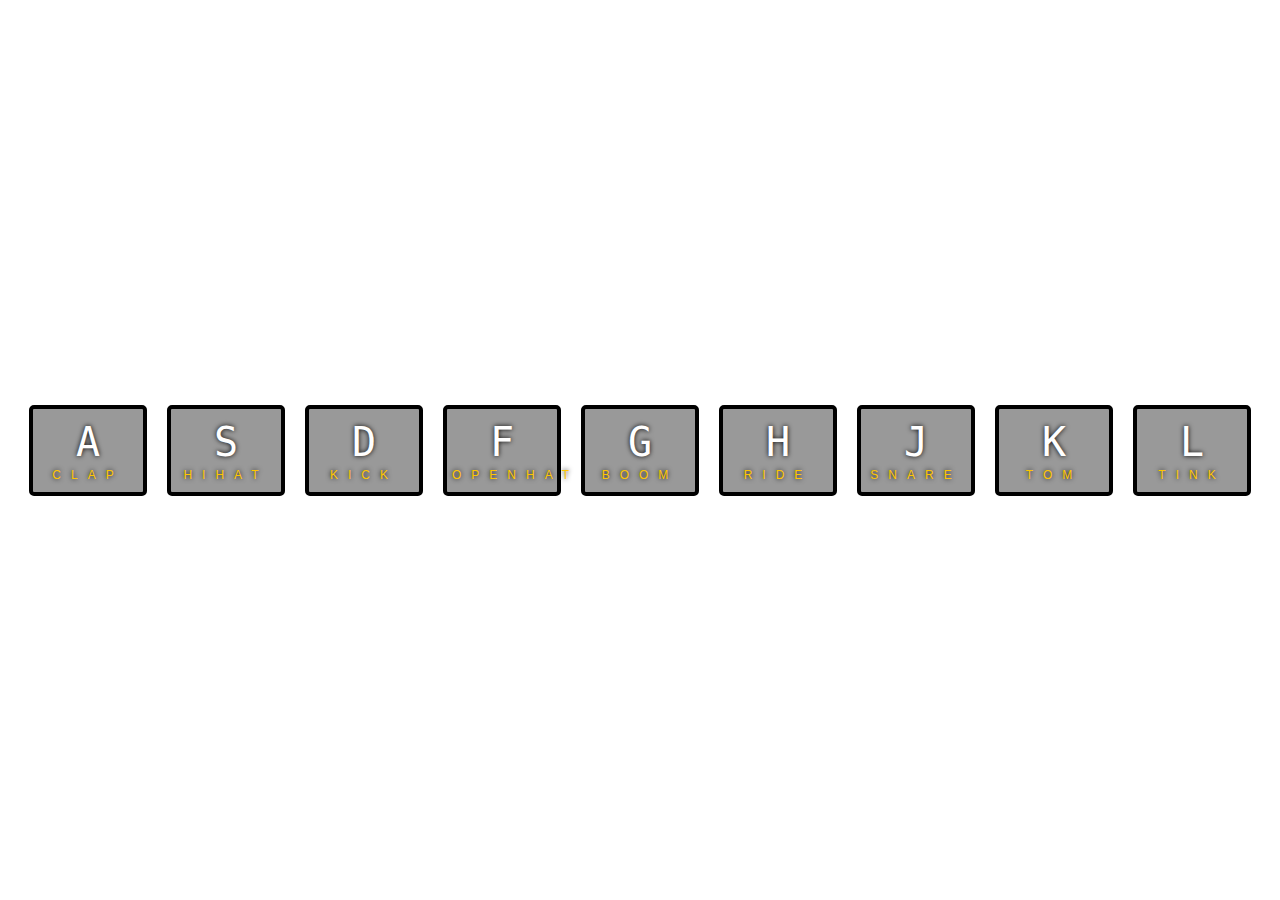
<file: 01 - JavaScript Drum Kit/index.html>
<!DOCTYPE html>
<html>
    <head>
        <meta charset="UTF-8">
        <title>JS DRUM KIT</title>
        <link rel="stylesheet" href="style.css">
    </head>
    <body>
        <div class="keys">
            <div data-key="65" class="key">
                <kbd>A</kbd>
                <span class="sound">clap</span>
            </div>
            <div data-key="83" class="key">
                <kbd>S</kbd>
                <span class="sound">hihat</span>
            </div>
            <div data-key="68" class="key">
                <kbd>D</kbd>
                <span class="sound">kick</span>
            </div>
            <div data-key="70" class="key">
                <kbd>F</kbd>
                <span class="sound">openhat</span>
            </div>
            <div data-key="71" class="key">
                <kbd>G</kbd>
                <span class="sound">boom</span>
            </div>
            <div data-key="72" class="key">
                <kbd>H</kbd>
                <span class="sound">ride</span>
            </div>
            <div data-key="74" class="key">
                <kbd>J</kbd>
                <span class="sound">snare</span>
            </div>
            <div data-key="75" class="key">
                <kbd>K</kbd>
                <span class="sound">tom</span>
            </div>
            <div data-key="76" class="key">
                <kbd>L</kbd>
                <span class="sound">tink</span>
            </div>
        </div>
        <audio data-key="65" src="sounds/clap.wav"></audio>
        <audio data-key="83" src="sounds/hihat.wav"></audio>
        <audio data-key="68" src="sounds/kick.wav"></audio>
        <audio data-key="70" src="sounds/openhat.wav"></audio>
        <audio data-key="71" src="sounds/boom.wav"></audio>
        <audio data-key="72" src="sounds/ride.wav"></audio>
        <audio data-key="74" src="sounds/snare.wav"></audio>
        <audio data-key="75" src="sounds/tom.wav"></audio>
        <audio data-key="76" src="sounds/tink.wav"></audio>
        <script>
            function removeTransition(e) {
                if (e.propertyName !== 'transform') return;
                e.target.classList.remove('playing');
            }
            function playSound(e) {
                const audio = document.querySelector(`audio[data-key="${e.keyCode}"]`);
                const key = document.querySelector(`div[data-key="${e.keyCode}"]`);
                if (!audio) return;
                key.classList.add('playing');
                audio.currentTime = 0;
                audio.play();
            }
            const keys = Array.from(document.querySelectorAll('.key'));
            keys.forEach(key => key.addEventListener('transitionend',removeTransition));
            window.addEventListener('keydown',playSound);
        </script>
    </body>
</html>
</file>
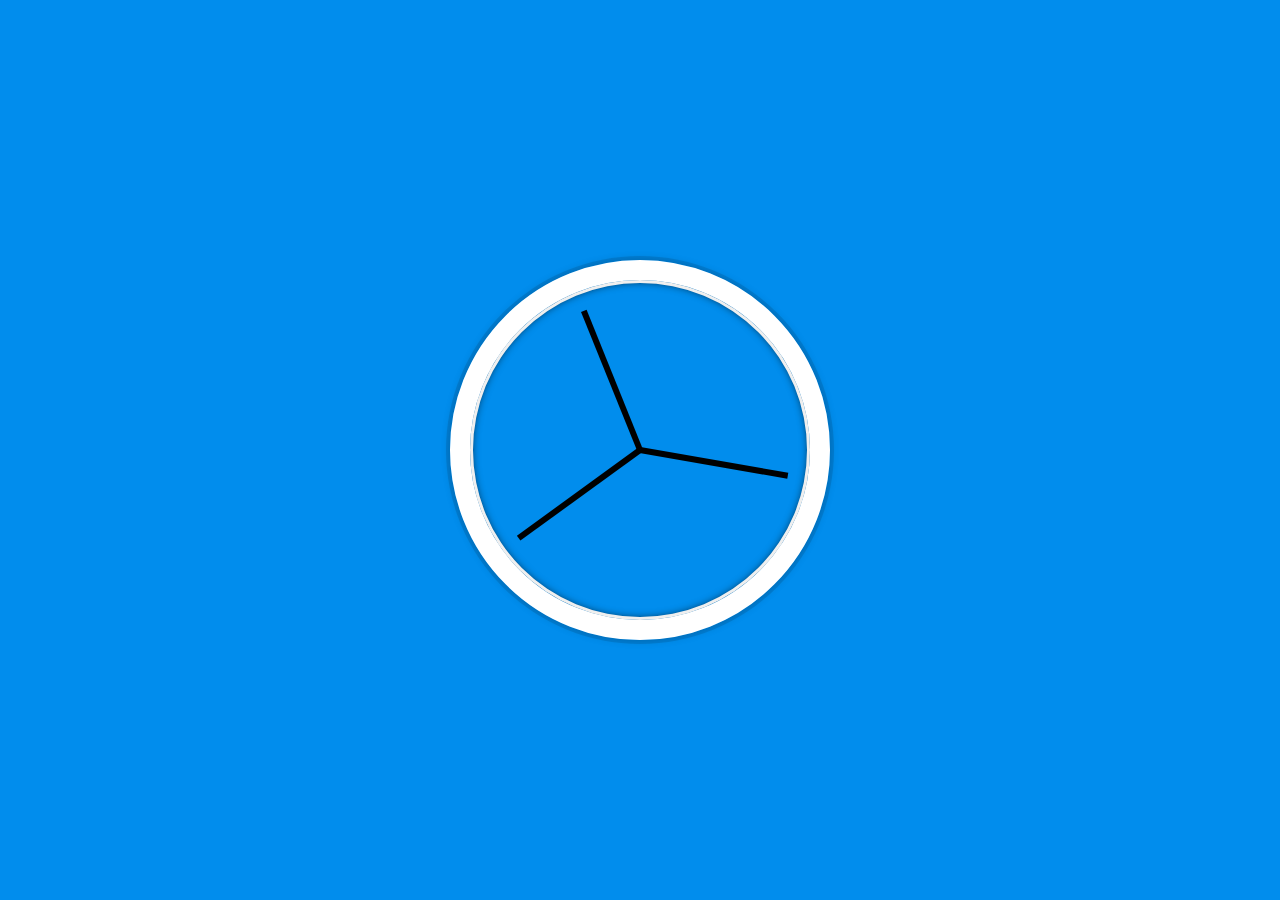
<file: 02 - JS and CSS Clock/index.html>
<!DOCTYPE html>
<html>
    <head>
        <meta charset="UTF-8">
        <title>JS and CSS Clock</title>
        <link rel="stylesheet" type="text/css" href="style.css">
    </head>
    <body>
        <div class="clock">
            <div class="clock-face">
                <div class="hand hour-hand"></div>
                <div class="hand min-hand"></div>
                <div class="hand second-hand"></div>
            </div>
        </div>
    <script>
        const secondHand = document.querySelector('.second-hand');
        const minsHand = document.querySelector('.min-hand');
        const hourHand = document.querySelector('.hour-hand');

        function setDate() {
            const now = new Date();

            const seconds = now.getSeconds();
            const secondsDegrees = ((seconds / 60) * 360) + 90;
            secondHand.style.transform = `rotate(${secondsDegrees}deg)`;

            const mins = now.getMinutes();
            const minsDegrees = ((mins / 60) * 360) + ((seconds/60)*6) + 90;
            minsHand.style.transform = `rotate(${minsDegrees}deg)`;

            const hour = now.getHours();
            const hourDegrees = ((hour / 12) * 360) + ((mins/60)*30) + 90;
            hourHand.style.transform = `rotate(${hourDegrees}deg)`;
        }

        setInterval(setDate,1000);
        setDate();
    </script>
    </body>
</html>
</file>
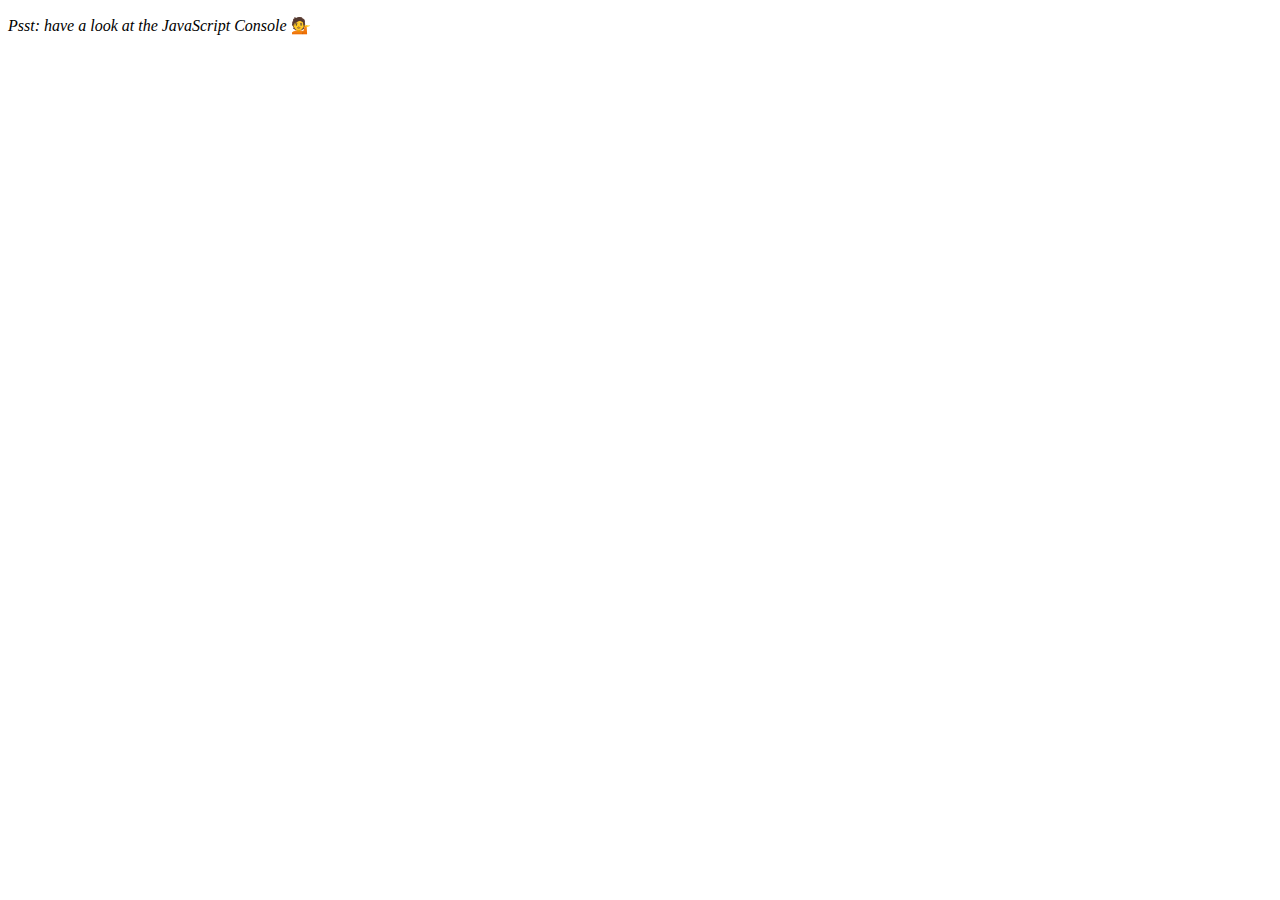
<file: 04 - Array Cardio Day/index.html>
<!DOCTYPE html>
<html lang="en">
<head>
  <meta charset="UTF-8">
  <title>Array Cardio 💪</title>
</head>
<body>
  <p><em>Psst: have a look at the JavaScript Console</em> 💁</p>
  <script>
    // Get your shorts on - this is an array workout!
    // ## Array Cardio Day 1

    // Some data we can work with

    const inventors = [
      { first: 'Albert', last: 'Einstein', year: 1879, passed: 1955 },
      { first: 'Isaac', last: 'Newton', year: 1643, passed: 1727 },
      { first: 'Galileo', last: 'Galilei', year: 1564, passed: 1642 },
      { first: 'Marie', last: 'Curie', year: 1867, passed: 1934 },
      { first: 'Johannes', last: 'Kepler', year: 1571, passed: 1630 },
      { first: 'Nicolaus', last: 'Copernicus', year: 1473, passed: 1543 },
      { first: 'Max', last: 'Planck', year: 1858, passed: 1947 },
      { first: 'Katherine', last: 'Blodgett', year: 1898, passed: 1979 },
      { first: 'Ada', last: 'Lovelace', year: 1815, passed: 1852 },
      { first: 'Sarah E.', last: 'Goode', year: 1855, passed: 1905 },
      { first: 'Lise', last: 'Meitner', year: 1878, passed: 1968 },
      { first: 'Hanna', last: 'Hammarström', year: 1829, passed: 1909 }
    ];

    const people = ['Beck, Glenn', 'Becker, Carl', 'Beckett, Samuel', 'Beddoes, Mick', 'Beecher, Henry', 'Beethoven, Ludwig', 'Begin, Menachem', 'Belloc, Hilaire', 'Bellow, Saul', 'Benchley, Robert', 'Benenson, Peter', 'Ben-Gurion, David', 'Benjamin, Walter', 'Benn, Tony', 'Bennington, Chester', 'Benson, Leana', 'Bent, Silas', 'Bentsen, Lloyd', 'Berger, Ric', 'Bergman, Ingmar', 'Berio, Luciano', 'Berle, Milton', 'Berlin, Irving', 'Berne, Eric', 'Bernhard, Sandra', 'Berra, Yogi', 'Berry, Halle', 'Berry, Wendell', 'Bethea, Erin', 'Bevan, Aneurin', 'Bevel, Ken', 'Biden, Joseph', 'Bierce, Ambrose', 'Biko, Steve', 'Billings, Josh', 'Biondo, Frank', 'Birrell, Augustine', 'Black Elk', 'Blair, Robert', 'Blair, Tony', 'Blake, William'];

    // Array.prototype.filter()
    // 1. Filter the list of inventors for those who were born in the 1500's
    const fifteen = inventors.filter(inventor => (inventor.year >= 1500 && inventor.year < 1600));

    console.table(fifteen);

    // Array.prototype.map()
    // 2. Give us an array of the inventor first and last names
    const fullNames = inventors.map(inventor => `${inventor.first} ${inventor.last}`);
    console.log(fullNames);

    // Array.prototype.sort()
    // 3. Sort the inventors by birthdate, oldest to youngest
    // const ordered = inventors.sort(function(a, b) {
    //   if(a.year > b.year) {
    //     return 1;
    //   } else {
    //     return -1;
    //   }
    // });

    const ordered = inventors.sort((a, b) => a.year > b.year ? 1 : -1);
    console.table(ordered);

    // Array.prototype.reduce()
    // 4. How many years did all the inventors live?
    const totalYears = inventors.reduce((total, inventor) => {
      return total + (inventor.passed - inventor.year);
    }, 0);

    console.log(totalYears);

    // 5. Sort the inventors by years lived
    const oldest = inventors.sort(function(a, b) {
      const lastInventor = a.passed - a.year;
      const nextInventor = b.passed - b.year;
      return lastInventor > nextInventor ? -1 : 1;
    });
    console.table(oldest);

    // 6. create a list of Boulevards in Paris that contain 'de' anywhere in the name
    // https://en.wikipedia.org/wiki/Category:Boulevards_in_Paris

    // const category = document.querySelector('.mw-category');
    // const links = Array.from(category.querySelectorAll('a'));
    // const de = links
    //             .map(link => link.textContent)
    //             .filter(streetName => streetName.includes('de'));

    // 7. sort Exercise
    // Sort the people alphabetically by last name
    const alpha = people.sort((lastOne, nextOne) => {
      const [aLast, aFirst] = lastOne.split(', ');
      const [bLast, bFirst] = nextOne.split(', ');
      return aLast > bLast ? 1 : -1;
    });
    console.log(alpha);

    // 8. Reduce Exercise
    // Sum up the instances of each of these
    const data = ['car', 'car', 'truck', 'truck', 'bike', 'walk', 'car', 'van', 'bike', 'walk', 'car', 'van', 'car', 'truck', 'pogostick'];

    const transportation = data.reduce(function(obj, item) {
      if (!obj[item]) {
        obj[item] = 0;
      }
      obj[item]++;
      return obj;
    }, {});

    console.log(transportation);

  </script>
</body>
</html>
</file>
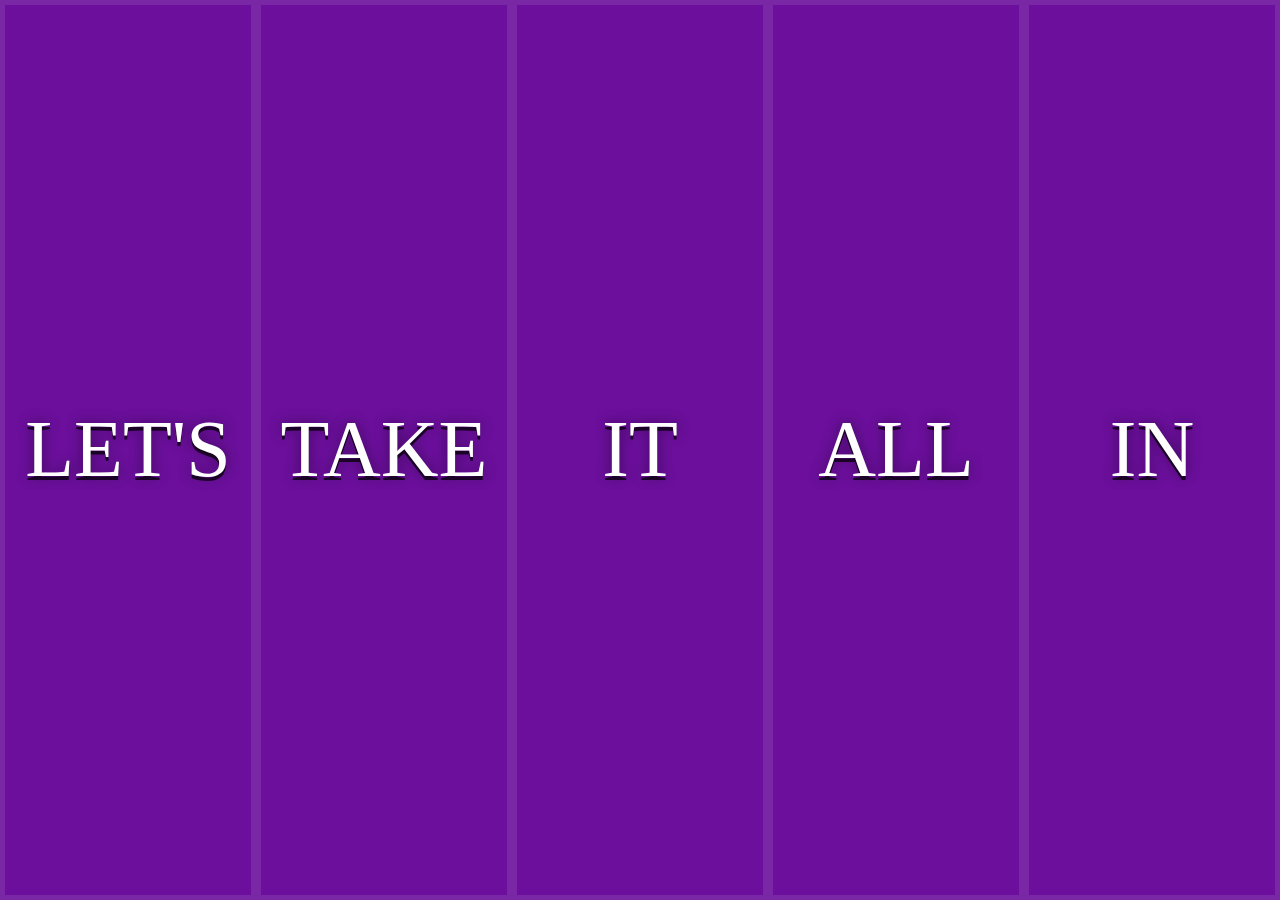
<file: 05 - Flex Panel Gallery/index.html>
<!DOCTYPE>
<html>
    <head>
        <meta charset="utf-8">
        <title>Flex Panels</title>
        <link rel="stylesheet" type="text/css" href="style.css">
    </head>
    <body>
        <div class="panels">
            <div class="panel panel1">
                <p>Hey</p>
                <p>Let's</p>
                <p>Dance</p>
            </div>
            <div class="panel panel2">
                <p>Give</p>
                <p>Take</p>
                <p>Receive</p>
            </div>
            <div class="panel panel3">
                <p>Experience</p>
                <p>It</p>
                <p>Today</p>
            </div>
            <div class="panel panel4">
                <p>Give</p>
                <p>All</p>
                <p>You can</p>
            </div>
            <div class="panel panel5">
                <p>Life</p>
                <p>In</p>
                <p>Motion</p>
            </div>
        </div>
    <script>
        const panels = document.querySelectorAll('.panel');

        function toggleOpen() {
            this.classList.toggle('open');
        }
        function toggleActive(e) {
            if(e.propertyName.includes('flex')) {
                this.classList.toggle('open-active');
            }
        }
        panels.forEach(panel => panel.addEventListener('click', toggleOpen));
        panels.forEach(panel => panel.addEventListener('transitionend', toggleActive));
    </script>
    </body>
</html>
</file>
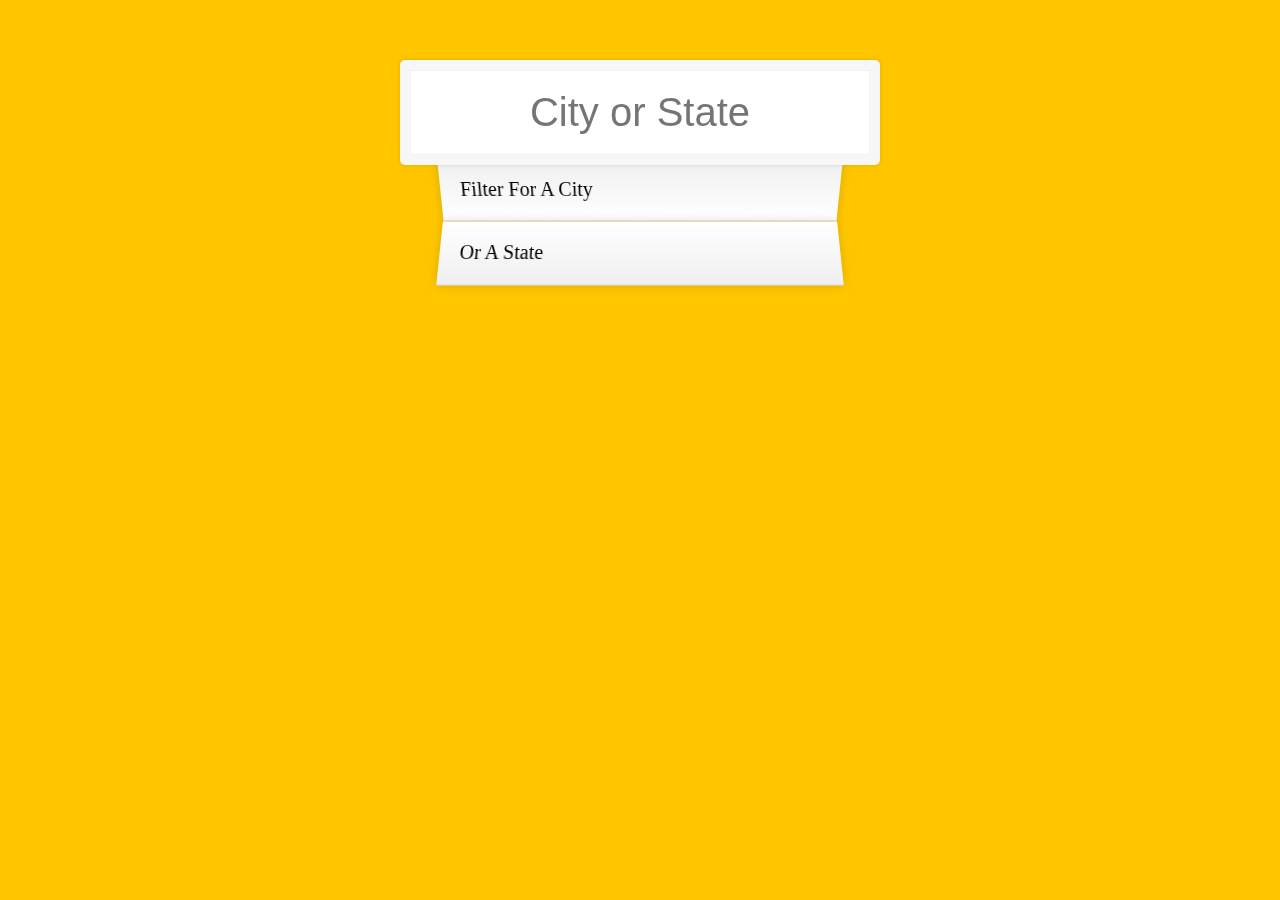
<file: 06 - Type Ahead/index.html>
<!DOCTYPE html>
<html lang="en">
<head>
  <meta charset="UTF-8">
  <title>Type Ahead 👀</title>
  <link rel="stylesheet" href="style.css">
</head>
<body>

  <form class="search-form">
    <input type="text" class="search" placeholder="City or State">
    <ul class="suggestions">
      <li>Filter for a city</li>
      <li>or a state</li>
    </ul>
  </form>
<script>
const endpoint = 'https://gist.githubusercontent.com/Miserlou/c5cd8364bf9b2420bb29/raw/2bf258763cdddd704f8ffd3ea9a3e81d25e2c6f6/cities.json';

const cities = [];
fetch(endpoint)
  .then(blob => blob.json())
  .then(data => cities.push(...data));

function findMatches(wordToMatch, cities) {
  return cities.filter(place => {
    const regex = new RegExp(wordToMatch, 'gi');
    return place.city.match(regex) || place.state.match(regex)
  });
}

function numberWithCommas(x) {
  return x.toString().replace(/\B(?=(\d{3})+(?!\d))/g, ',');
}

function displayMatches() {
  const matchArray = findMatches(this.value, cities);
  const html = matchArray.map(place => {
    const regex = new RegExp(this.value, 'gi');
    const cityName = place.city.replace(regex, `<span class="hl">${this.value}</span>`);
    const stateName = place.state.replace(regex, `<span class="hl">${this.value}</span>`);
    return `
      <li>
        <span class="name">${cityName}, ${stateName}</span>
        <span class="population">${numberWithCommas(place.population)}</span>
      </li>
    `;
  }).join('');
  suggestions.innerHTML = html;
}

const searchInput = document.querySelector('.search');
const suggestions = document.querySelector('.suggestions');

searchInput.addEventListener('change', displayMatches);
searchInput.addEventListener('keyup', displayMatches);

</script>
  </body>
</html>
</file>
<file: 01 - JavaScript Drum Kit/style.css>
html {
    font-size: 10px;
    background: url(http://i.imgur.com/b9r5sEL.jpg) bottom center;
    background-size: cover;
}
body,html {
    margin: 0;
    padding: 0;
    font-family: sans-serif;
}
.keys {
    display: flex;
    flex: 1;
    min-height: 100vh;
    align-items: center;
    justify-content: center;
}
.key {
    border: .4rem solid black;
    border-radius: .5rem;
    margin: 1rem;
    font-size: 1.5rem;
    padding: 1rem .5rem;
    transition: all .07s ease;
    width: 10rem;
    text-align: center;
    color: white;
    background: rgba(0,0,0,0.4);
    text-shadow: 0 0 .5rem black;
}
.playing {
    transform: scale(1.1);
    border-color: #ffc600;
    box-shadow: 0 0 1rem #ffc600;
}
kbd {
    display: block;
    font-size: 4rem;
}
.sound {
    font-size: 1.2rem;
    text-transform: uppercase;
    letter-spacing: 1rem;
    color: #ffc600;
}
</file>
<file: 02 - JS and CSS Clock/style.css>
html {
    background: #018DED url(http://unsplash.it/1500/1000?image=881&blur=50);
    background-size: cover;
    font-family: 'helvetica neue';
    text-align: center;
    font-size: 10px;
}
body {
    margin: 0;
    font-size: 2rem;
    display: flex;
    flex: 1;
    min-height: 100vh;
    align-items: center;
}
.clock {
    width: 30rem;
    height: 30rem;
    border: 20px solid white;
    border-radius: 50%;
    margin: 50px auto;
    position: relative;
    padding: 2rem;
    box-shadow: 
        0 0 0 4px rgba(0, 0, 0, 0.1),
        inset 0 0 0 3px #EFEFEF,
        inset 0 0 10px black,
        0 0 10px rgba(0,0,0,0.2);
}
.clock-face {
    position: relative;
    width: 100%;
    height: 100%;
    transform: translateY(-3px);
}
.hand {
    width: 50%;
    height: 6px;
    background: black;
    position: absolute;
    top: 50%;
    transform-origin: 100%;
    transform: rotate(90edg);
    transition: all 0.05s;
    transition-timing-function: cubic-bezier(0.1, 2.7, 0.58, 1);
}
</file>
<file: 05 - Flex Panel Gallery/style.css>
html {
    box-sizing: border-box;
    background: #ffc600;
    font-size: 20px;
    font-weight: 200;
}
body {
    margin: 0;
}
*, *:before, *:after {
    box-sizing: inherit;
}
.panels {
    min-height: 100vh;
    overflow: hidden;
    display: flex;
}
.panel {
    background: #6B0F9C;
    box-shadow: inset 0 0 0 5px rgba(255,255,255,0.1);
    color: white;
    text-align: center;
    align-items: center;
    /* Safari transitionend event.propertyName === flex */
    /* Chrome + FF transitionend event.propertyName === flex-grow */
    transition:
      font-size 0.7s cubic-bezier(0.61,-0.19, 0.7,-0.11),
      flex 0.7s cubic-bezier(0.61,-0.19, 0.7,-0.11),
      background 0.2s;
    font-size: 20px;
    background-size: cover;
    background-position: center;
    flex: 1;
    justify-content: center;
    display: flex;
    flex-direction: column;
  }
.panel1 { background-image:url(https://source.unsplash.com/gYl-UtwNg_I/1500x1500); }
.panel2 { background-image:url(https://source.unsplash.com/rFKUFzjPYiQ/1500x1500); }
.panel3 { background-image:url(https://images.unsplash.com/photo-1465188162913-8fb5709d6d57?ixlib=rb-0.3.5&q=80&fm=jpg&crop=faces&cs=tinysrgb&w=1500&h=1500&fit=crop&s=967e8a713a4e395260793fc8c802901d); }
.panel4 { background-image:url(https://source.unsplash.com/ITjiVXcwVng/1500x1500); }
.panel5 { background-image:url(https://source.unsplash.com/3MNzGlQM7qs/1500x1500); }

.panel > * {
    margin: 0;
    width: 100%;
    transition: transform 0.5s;
    display: flex;
    flex: 1 0 auto;
    justify-content: center;
    align-items: center;
}

.panel > *:first-child { transform: translateY(-100%); }
.panel.open-active > *:first-child { transform: translateY(0); }
.panel > *:last-child { transform: translateY(100%); }
.panel.open-active > *:last-child { transform: translateY(0); }

.panel p {
    text-transform: uppercase;
    text-shadow: 0 04px rgba(0, 0, 0, 0.72), 0 0 14px rgba(0, 0, 0, 0.45);
    font-size: 2em;
}
.panel p:nth-child(2) {
    font-size: 4em;
}
.panel.open {
    flex: 5;
    font-size: 40px;
}
@media only screen and (max-width: 600px) {
    .panel p {
        font-size: 1em;
    }
}
</file>
<file: 06 - Type Ahead/style.css>
html {
    box-sizing: border-box;
    background: #ffc600;
    font-family: 'helvetica neue';
    font-size: 20px;
    font-weight: 200;
  }
  
  *, *:before, *:after {
    box-sizing: inherit;
  }
  
  input {
    width: 100%;
    padding: 20px;
  }
  
  .search-form {
    max-width: 400px;
    margin: 50px auto;
  }
  
  input.search {
    margin: 0;
    text-align: center;
    outline: 0;
    border: 10px solid #F7F7F7;
    width: 120%;
    left: -10%;
    position: relative;
    top: 10px;
    z-index: 2;
    border-radius: 5px;
    font-size: 40px;
    box-shadow: 0 0 5px rgba(0, 0, 0, 0.12), inset 0 0 2px rgba(0, 0, 0, 0.19);
  }
  
  .suggestions {
    margin: 0;
    padding: 0;
    position: relative;
    /*perspective: 20px;*/
  }
  
  .suggestions li {
    background: white;
    list-style: none;
    border-bottom: 1px solid #D8D8D8;
    box-shadow: 0 0 10px rgba(0, 0, 0, 0.14);
    margin: 0;
    padding: 20px;
    transition: background 0.2s;
    display: flex;
    justify-content: space-between;
    text-transform: capitalize;
  }
  
  .suggestions li:nth-child(even) {
    transform: perspective(100px) rotateX(3deg) translateY(2px) scale(1.001);
    background: linear-gradient(to bottom,  #ffffff 0%,#EFEFEF 100%);
  }
  
  .suggestions li:nth-child(odd) {
    transform: perspective(100px) rotateX(-3deg) translateY(3px);
    background: linear-gradient(to top,  #ffffff 0%,#EFEFEF 100%);
  }
  
  span.population {
    font-size: 15px;
  }
  
  .hl {
    background: #ffc600;
  }
</file>
